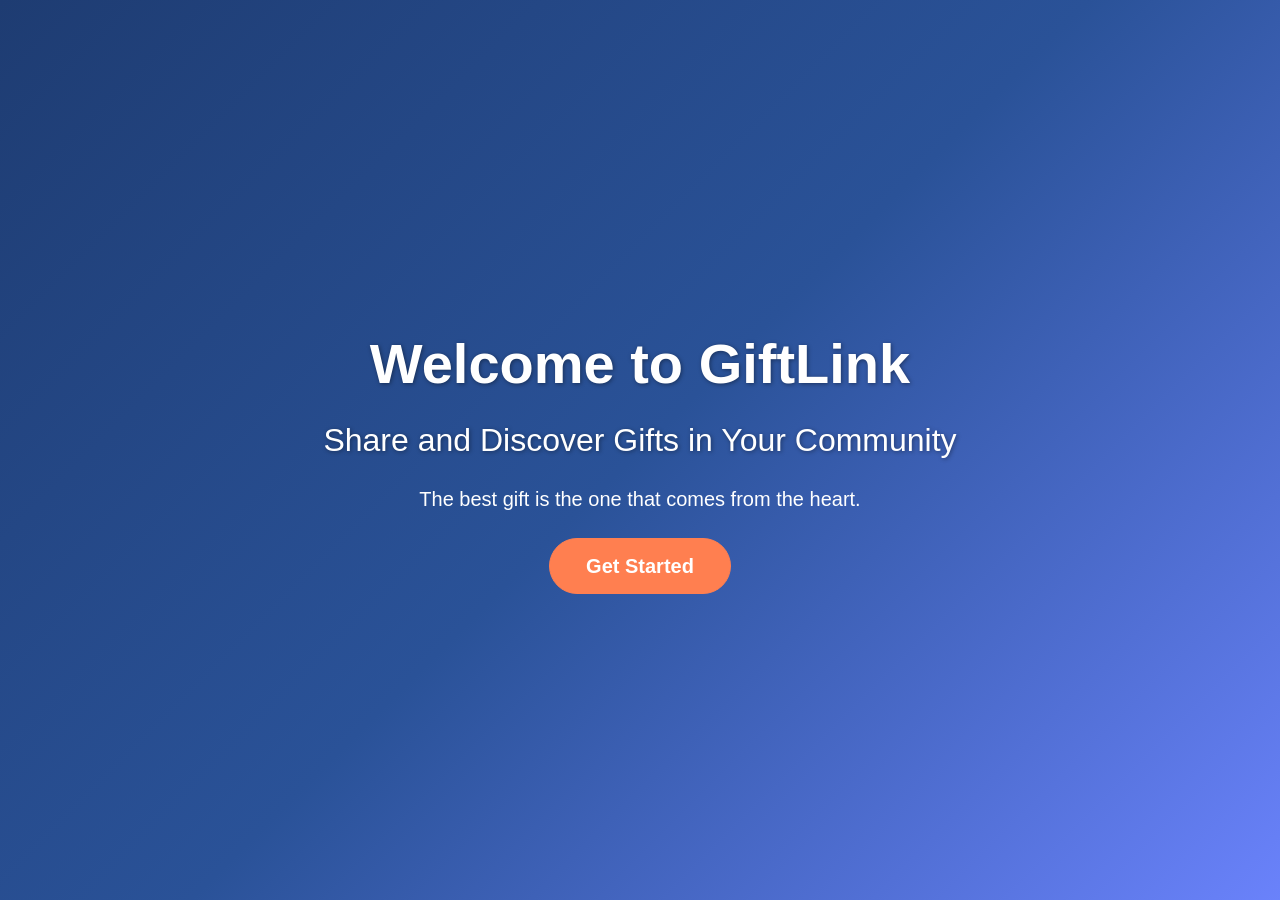
<file: docs/index.html>
<!DOCTYPE html>
<html lang="en">
<head>
    <meta charset="UTF-8">
    <meta name="viewport" content="width=device-width, initial-scale=1.0">
    <title>GiftLink Home</title>
    <link rel="stylesheet" href="https://stackpath.bootstrapcdn.com/bootstrap/4.3.1/css/bootstrap.min.css">
    <style>
        body {
            font-family: 'Montserrat', Arial, sans-serif;
            min-height: 100vh;
            display: flex;
            align-items: center;
            justify-content: center;
            color: #ffffff;
            background: linear-gradient(135deg, #1e3c72, #2a5298, #6a82fb);
        }
        h1, h2 { text-shadow: 1px 1px 4px rgba(0,0,0,0.4); }
        .btn-primary {
            background-color: #ff7f50;
            border-color: #ff7f50;
            border-radius: 30px;
            padding: 12px 36px;
            font-weight: 700;
        }
    </style>
</head>
<body>
    <div class="container my-5">
        <div class="text-center">
            <h1 class="my-4 display-4 font-weight-bold">Welcome to GiftLink</h1>
            <h2 class="my-3">Share and Discover Gifts in Your Community</h2>
            <blockquote class="blockquote my-4">
                <p class="mb-0">The best gift is the one that comes from the heart.</p>
            </blockquote>
            <a href="#" class="btn btn-primary btn-lg">Get Started</a>
        </div>
    </div>
</body>
</html>
</file>
